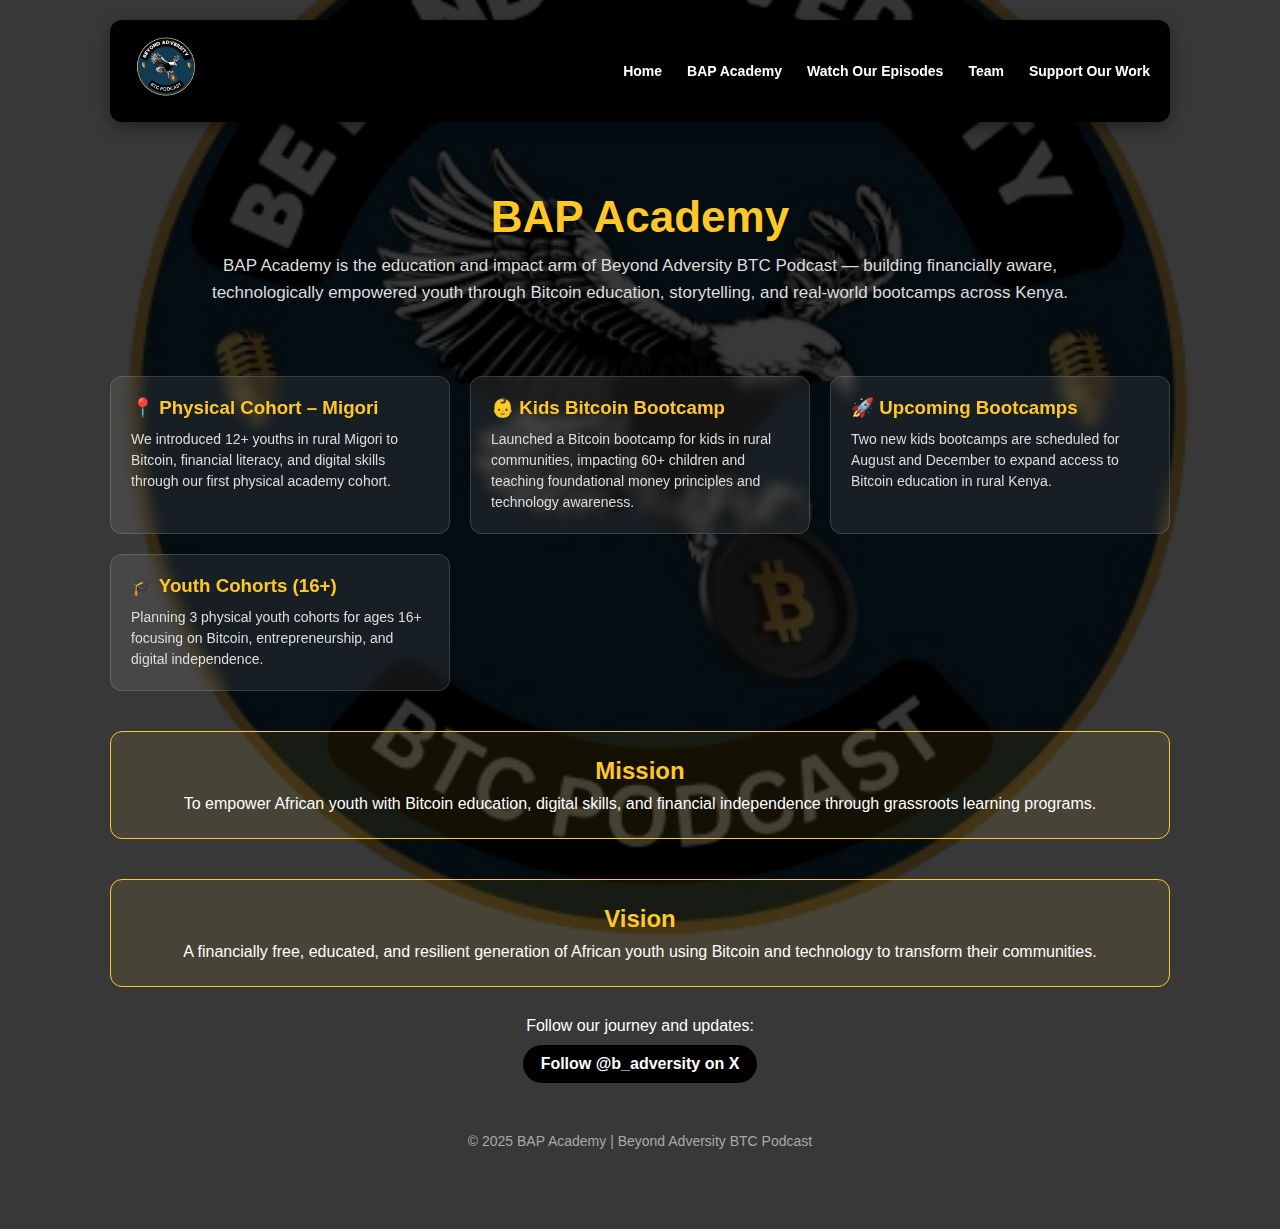
<file: academy.html>
<!DOCTYPE html>
<html lang="en">

<head>
  <meta charset="UTF-8">
  <meta name="viewport" content="width=device-width, initial-scale=1.0">
  <title>BAP Academy | Beyond Adversity BTC Podcast</title>

  <link rel="icon" href="./favicon.svg">

  <style>
    * {
      margin: 0;
      padding: 0;
      box-sizing: border-box;
      font-family: Arial, sans-serif;
    }

    body {
      background: url('./assets/images/logo.png') no-repeat center center fixed;
      background-size: cover;
      color: white;
    }

    .overlay {
      background: rgba(0,0,0,0.78);
      min-height: 100vh;
      padding-bottom: 60px;
    }

    .container {
      max-width: 1100px;
      margin: auto;
      padding: 20px;
    }

    /* NAVBAR IMPROVED */
    header {
      background: #000;
      display: flex;
      justify-content: space-between;
      align-items: center;
      padding: 14px 20px;
      border-radius: 12px;
      position: sticky;
      top: 10px;
      z-index: 1000;
      box-shadow: 0 5px 15px rgba(0,0,0,0.4);
    }

    nav ul {
      list-style: none;
      display: flex;
      gap: 25px;
    }

    nav ul li a {
      text-decoration: none;
      color: white;
      font-weight: bold;
      font-size: 14px;
      transition: 0.3s;
    }

    nav ul li a:hover {
      color: #FFC727;
    }

    .logo img {
      width: 70px;
    }

    /* HERO */
    .hero {
      text-align: center;
      padding: 70px 20px 30px;
    }

    .hero h1 {
      font-size: 44px;
      color: #FFC727;
      margin-bottom: 10px;
    }

    .hero p {
      max-width: 900px;
      margin: auto;
      font-size: 17px;
      color: #ddd;
      line-height: 1.6;
    }

    /* SECTION GRID */
    .grid {
      display: grid;
      grid-template-columns: repeat(auto-fit, minmax(260px, 1fr));
      gap: 20px;
      margin-top: 40px;
    }

    .card {
      background: rgba(255,255,255,0.08);
      border: 1px solid rgba(255,255,255,0.15);
      padding: 20px;
      border-radius: 12px;
      backdrop-filter: blur(6px);
      transition: 0.3s;
    }

    .card:hover {
      transform: translateY(-5px);
      border-color: #FFC727;
    }

    .card h3 {
      color: #FFC727;
      margin-bottom: 10px;
    }

    .card p {
      color: #ddd;
      font-size: 14px;
      line-height: 1.5;
    }

    /* HIGHLIGHT */
    .highlight {
      margin-top: 40px;
      padding: 25px;
      border: 1px solid #FFC727;
      border-radius: 12px;
      background: rgba(255, 199, 39, 0.08);
      text-align: center;
    }

    .highlight h2 {
      color: #FFC727;
      margin-bottom: 10px;
    }

    /* SOCIAL */
    .social {
      margin-top: 30px;
      text-align: center;
    }

    .social a {
      display: inline-block;
      padding: 10px 18px;
      background: #000;
      color: white;
      border-radius: 25px;
      text-decoration: none;
      font-weight: bold;
      margin-top: 10px;
    }

    .social a:hover {
      background: #FFC727;
      color: black;
    }

    footer {
      text-align: center;
      margin-top: 50px;
      color: #aaa;
      font-size: 14px;
    }
  </style>
</head>

<body>

<div class="overlay">

  <div class="container">

    <!-- NAVBAR -->
    <header>
      <a class="logo" href="index.html">
        <img src="./assets/images/logo.png" alt="BAP Logo">
      </a>

      <nav>
        <ul>
          <li><a href="index.html">Home</a></li>
          <li><a href="academy.html">BAP Academy</a></li>
          <li><a href="podcast.html">Watch Our Episodes</a></li>
          <li><a href="contact.html">Team</a></li>
          <li><a href="donate.html">Support Our Work</a></li>
        </ul>
      </nav>
    </header>

    <!-- HERO -->
    <section class="hero">
      <h1>BAP Academy</h1>
      <p>
        BAP Academy is the education and impact arm of Beyond Adversity BTC Podcast — building financially aware, technologically empowered youth through Bitcoin education, storytelling, and real-world bootcamps across Kenya.
      </p>
    </section>

    <!-- IMPACT -->
    <section class="grid">

      <div class="card">
        <h3>📍 Physical Cohort – Migori</h3>
        <p>
          We introduced 12+ youths in rural Migori to Bitcoin, financial literacy, and digital skills through our first physical academy cohort.
        </p>
      </div>

      <div class="card">
        <h3>👶 Kids Bitcoin Bootcamp</h3>
        <p>
          Launched a Bitcoin bootcamp for kids in rural communities, impacting 60+ children and teaching foundational money principles and technology awareness.
        </p>
      </div>

      <div class="card">
        <h3>🚀 Upcoming Bootcamps</h3>
        <p>
          Two new kids bootcamps are scheduled for August and December to expand access to Bitcoin education in rural Kenya.
        </p>
      </div>

      <div class="card">
        <h3>🎓 Youth Cohorts (16+)</h3>
        <p>
          Planning 3 physical youth cohorts for ages 16+ focusing on Bitcoin, entrepreneurship, and digital independence.
        </p>
      </div>

    </section>

    <!-- MISSION / VISION -->
    <div class="highlight">
      <h2>Mission</h2>
      <p>To empower African youth with Bitcoin education, digital skills, and financial independence through grassroots learning programs.</p>
    </div>

    <div class="highlight">
      <h2>Vision</h2>
      <p>A financially free, educated, and resilient generation of African youth using Bitcoin and technology to transform their communities.</p>
    </div>

    <!-- SOCIAL -->
    <div class="social">
      <p>Follow our journey and updates:</p>
      <a href="https://x.com/b_adversity" target="_blank">Follow @b_adversity on X</a>
    </div>

    <!-- FOOTER -->
    <footer>
      <p>&copy; 2025 BAP Academy | Beyond Adversity BTC Podcast</p>
    </footer>

  </div>

</div>

</body>
</html>
</file>
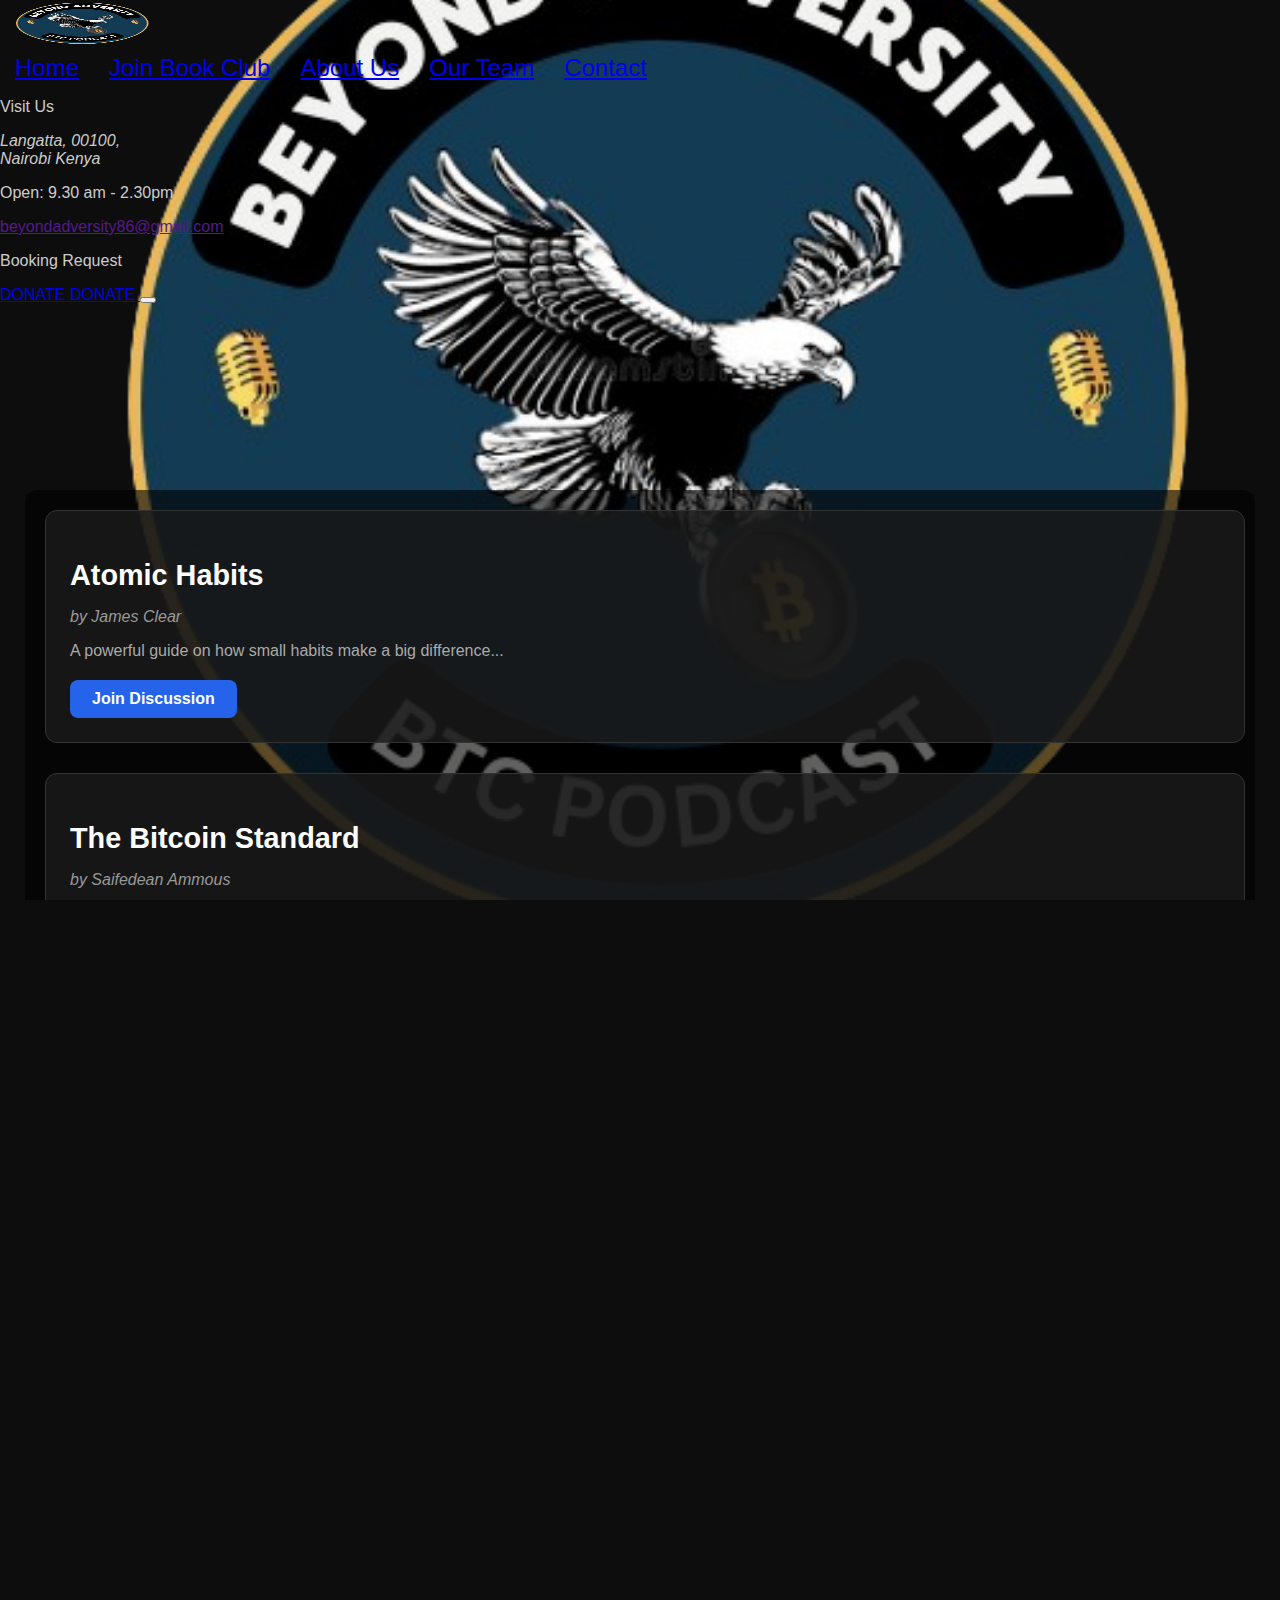
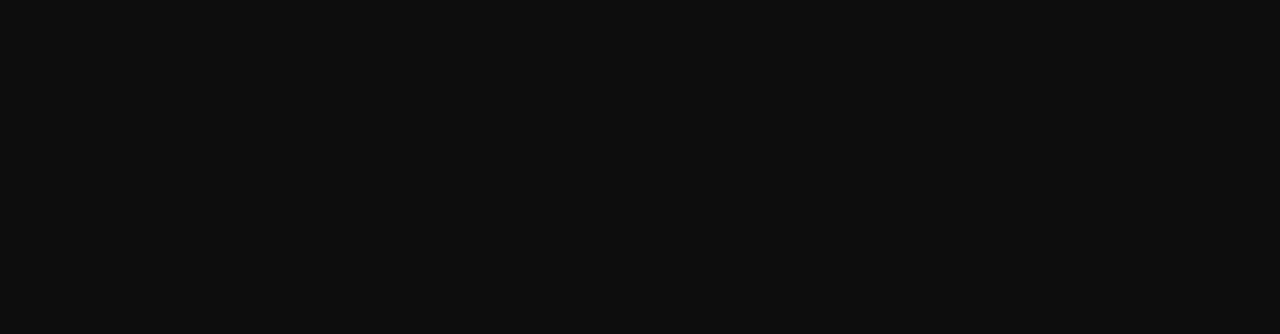
<file: club.html>
<!DOCTYPE html>
<html lang="en">

<head>
  <meta charset="UTF-8">
  <meta http-equiv="X-UA-Compatible" content="IE=edge">
  <meta name="viewport" content="width=device-width, initial-scale=1.0">
  <title>Beyond Adversity Btc Podcast</title>
  <meta name="title" content="BAP Podcast amazing talks">
  <meta name="description" content="This is a podcast channel template">
   <link rel="icon" href="/favicon.svg" type="image/svg+xml">
<link rel="alternate icon" href="/favicon.ico" type="image/x-icon">

  <style>
    body {
      margin: 0;
      font-family: 'Arial', sans-serif;
      background: url('./assets/images/logo.png') no-repeat center center fixed;
      background-size: cover;
      background-color: #0d0d0d;
      color: #ccc;
      overscroll-behavior: contain;
    }

    .sec {
      margin-top: 0;
      padding: 60px 20px;
      min-height: 100vh;
      display: flex;
      flex-direction: column;
      gap: 40px;
      justify-content: center;
      align-items: center;
    }

    .header {
      text-align: center;
      margin-top: -5%;
      background-color: rgba(0, 0, 0, 0.7);
    }

    header h1 {
      font-size: 2.5rem;
      color: #ffffff;
      margin-bottom: 10px;
    }

    header p {
      font-size: 1.2rem;
      color: #bbb;
    }

    .container {
      max-width: 1200px;
      width: 100%;
      background-color: rgba(0, 0, 0, 0.6);
      border-radius: 12px;
      padding: 20px;
    }

    .book-card {
      background: rgba(26, 26, 26, 0.8);
      border: 1px solid #333;
      border-radius: 12px;
      padding: 24px;
      margin-bottom: 30px;
      transition: transform 0.3s ease, box-shadow 0.3s ease;
    }

    .book-card:hover {
      transform: translateY(-5px);
      box-shadow: 0 8px 20px rgba(0, 0, 0, 0.6);
    }

    .book-title {
      color: #fff;
      font-size: 1.8rem;
      margin-bottom: 10px;
    }

    .book-author {
      color: #999;
      font-style: italic;
      margin-bottom: 12px;
    }

    .book-description {
      color: #aaa;
      font-size: 1rem;
      margin-bottom: 20px;
    }

    .join-button {
      display: inline-block;
      background: #2563eb;
      color: #fff;
      padding: 10px 22px;
      border-radius: 8px;
      text-decoration: none;
      font-weight: bold;
      transition: background 0.3s ease;
    }

    .join-button:hover {
      background: #1d4ed8;
    }

    #join {
      background: rgba(17, 17, 17, 0.85);
      border-radius: 12px;
      padding: 40px 20px;
      margin-top: 40px;
      text-align: center;
    }

    #join h2 {
      color: #fff;
      font-size: 2rem;
      margin-bottom: 20px;
    }

    #join p {
      color: #bbb;
      margin-bottom: 30px;
    }

    form input,
    form textarea {
      width: 100%;
      padding: 14px;
      margin-bottom: 14px;
      border-radius: 8px;
      border: 1px solid #333;
      background: #222;
      color: #eee;
    }

    form button {
      background: #2563eb;
      color: #fff;
      padding: 14px 30px;
      border: none;
      border-radius: 8px;
      font-weight: bold;
      cursor: pointer;
      transition: background 0.3s ease;
    }

    form button:hover {
      background: #1d4ed8;
    }

    footer {
      background: rgba(0, 0, 0, 0.7);
      color: #777;
      text-align: center;
      padding: 30px 20px;
      margin-top: 60px;
      font-size: 0.9rem;
    }

    nav {
      display: flex;
      align-items: center;
    }

    nav img {
      width: 100px;
      height: auto;
      margin-right: 50px;
    }

    ul {
      list-style: none;
      display: flex;
      margin: 0;
      padding: 0;
    }

    ul li {
      margin: 0 15px;
      cursor: pointer;
      font-size: 24px;
    }
    html, body {
  height: 100%;
  margin: 0;
  overflow: auto;  /* ✅ Allows scrolling */
}


  </style>
</head>

<body id="top">
 <a href="#" class="logo">
          <img src="./assets/images/logo.png" width="160" height="50" alt="Grilli - Home">
        </a>

        <ul class="navbar-list">
          <li class="navbar-item">
            <a href="index.html" class="navbar-link hover-underline active">
              <div class="separator"></div>
              <span class="span">Home</span>
            </a>
          </li>
          <li class="navbar-item">
            <a href="club.html" class="navbar-link hover-underline">
              <div class="separator"></div>
              <span class="span">Join Book Club</span>
            </a>
          </li>
          <li class="navbar-item">
            <a href="aboutus.html" class="navbar-link hover-underline">
              <div class="separator"></div>
              <span class="span">About Us</span>
            </a>
          </li>
          <li class="navbar-item">
            <a href="team.html" class="navbar-link hover-underline">
              <div class="separator"></div>
              <span class="span">Our Team</span>
            </a>
          </li>
          <li class="navbar-item">
            <a href="contact.html" class="navbar-link hover-underline">
              <div class="separator"></div>
              <span class="span">Contact</span>
            </a>
          </li>
        </ul>

        <div class="text-center">
          <p class="headline-1 navbar-title">Visit Us</p>
          <address class="body-4">
            Langatta, 00100,<br>Nairobi Kenya
          </address>
          <p class="body-4 navbar-text">Open: 9.30 am - 2.30pm</p>
          <a href="" class="body-4 sidebar-link">beyondadversity86@gmail.com</a>
          <div class="separator"></div>
          <p class="contact-label">Booking Request</p>
          <a href="" class="body-1 contact-number hover-underline">
            
          </a>
        </div>
      </nav>

      <a href="donate.html" class="btn btn-secondary">
        <span class="text text-1">DONATE</span>
        <span class="text text-2" aria-hidden="true">DONATE</span>
      </a>

      <button class="nav-open-btn" aria-label="open menu" data-nav-toggler>
        <span class="line line-1"></span>
        <span class="line line-2"></span>
        <span class="line line-3"></span>
      </button>

      <div class="overlay" data-nav-toggler data-overlay></div>
    </div>
  </header><br><br>

  <br><br><br><br><br><section class="sec" style="border-color: gold;">
    <div class="container" style="max-height: 150%; overflow-y: auto; padding-right: 10px;">
      <div class="book-card">
        <h2 class="book-title">Atomic Habits</h2>
        <p class="book-author">by James Clear</p>
        <p class="book-description">A powerful guide on how small habits make a big difference...</p>
        <a href="#join" class="join-button">Join Discussion</a>
      </div>
  
      <div class="book-card">
        <h2 class="book-title">The Bitcoin Standard</h2>
        <p class="book-author">by Saifedean Ammous</p>
        <p class="book-description">Explore the history of money, why Bitcoin matters...</p>
        <a href="#join" class="join-button">Join Discussion</a>
      </div>
  
      <div class="book-card">
        <h2 class="book-title">Man’s Search for Meaning</h2>
        <p class="book-author">by Viktor E. Frankl</p>
        <p class="book-description">A profound reflection on finding meaning...</p>
        <a href="#join" class="join-button">Join Discussion</a>
      </div>
    </div>
  
    <section id="join" class="container" style="margin-top: 20px;">
      <h2>Ready to Read & Grow with Us?</h2>
      <p>Submit your interest below and be part of our next book conversation!</p>
      <form>
        <input type="text" placeholder="Your Name" required>
        <input type="email" placeholder="Your Email" required>
        <textarea placeholder="Why you want to join?" rows="5" required></textarea>
        <button type="submit">Join the Club</button>
      </form>
    </section>
  </section>
  
    <!-- <section id="join" class="container" style="margin-top: 40px;">
      <h2>Ready to Read & Grow with Us?</h2>
      <p>Submit your interest below and be part of our next book conversation!</p>
      <form>
        <input type="text" placeholder="Your Name" required>
        <input type="email" placeholder="Your Email" required>
        <textarea placeholder="Why you want to join?" rows="5" required></textarea>
        <button type="submit">Join the Club</button>
      </form>
    </section> -->
  </section>
  
  </section>

</body>
</html>
</file>
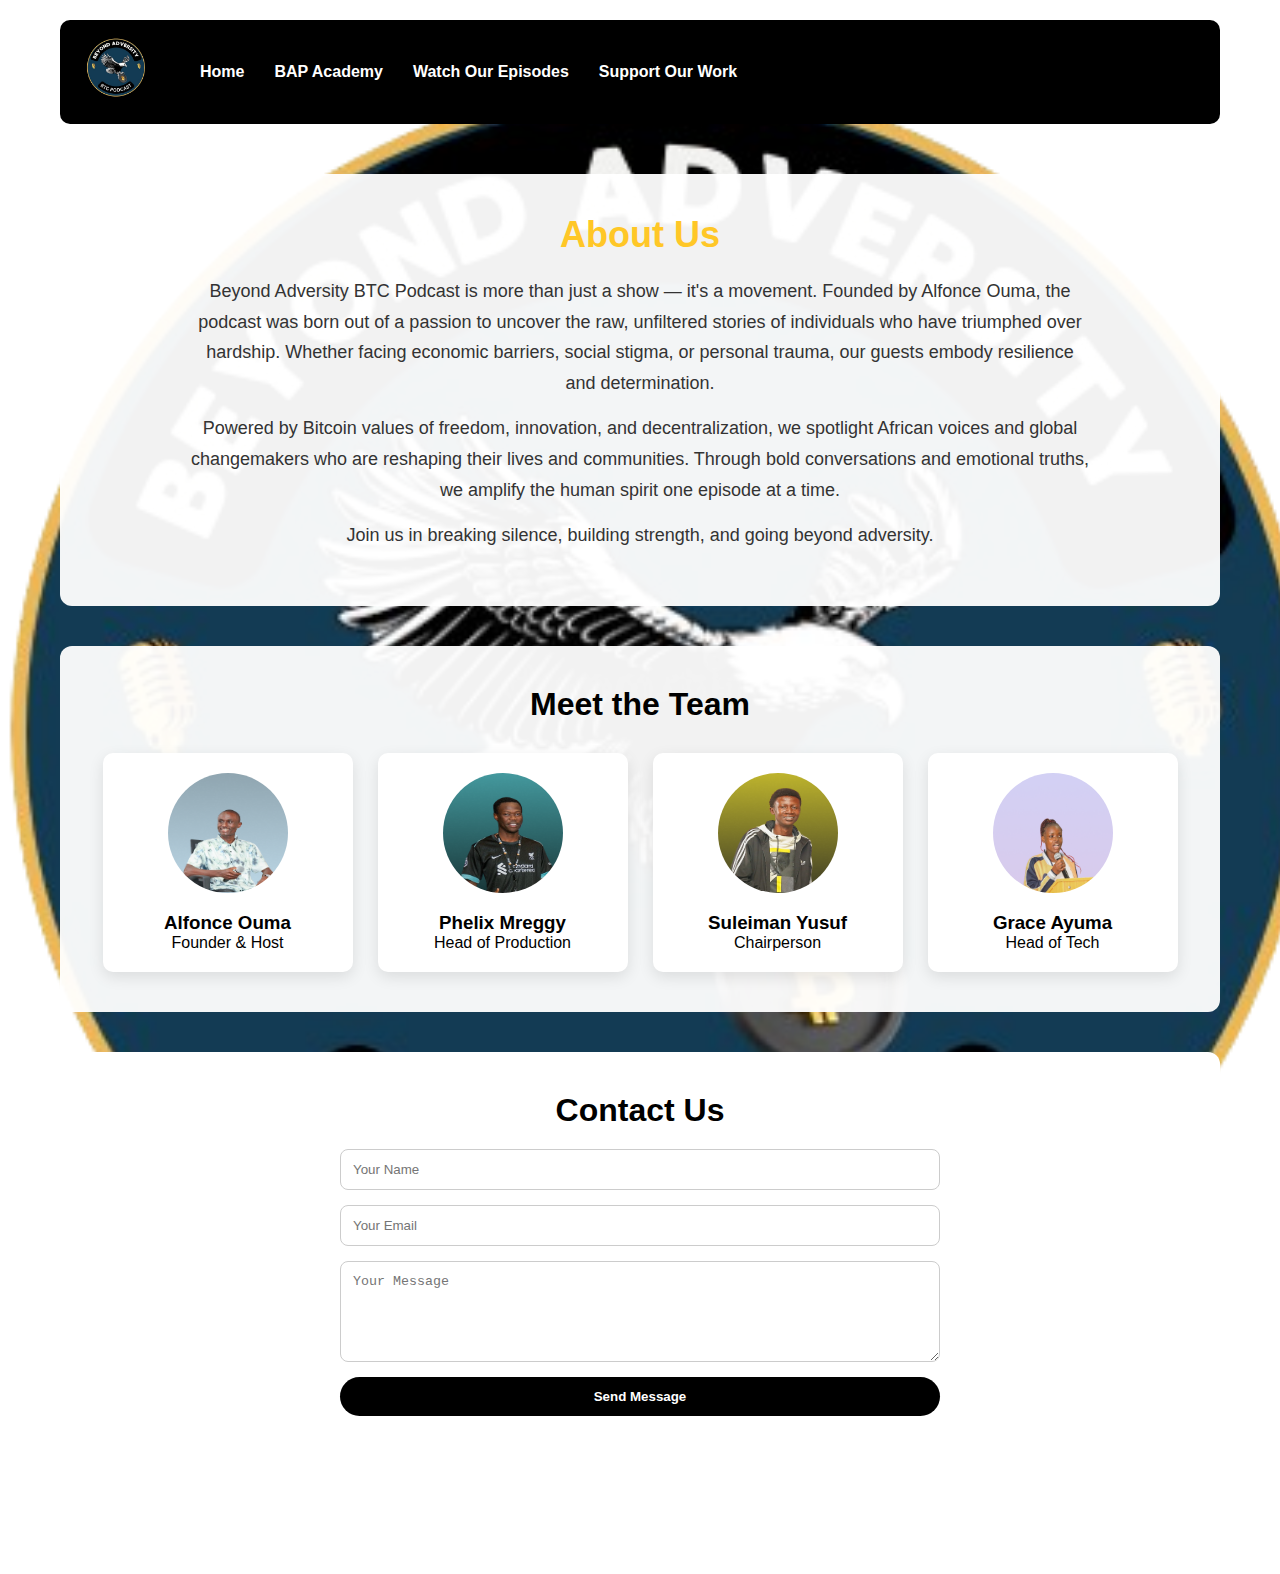
<file: contact.html>
<!DOCTYPE html>
<html lang="en">
<head>
  <meta charset="UTF-8">
  <title>About Us | Beyond Adversity BTC Podcast</title>

  <link rel="icon" href="/favicon.svg" type="image/svg+xml">

  <style>
    * {
      margin: 0;
      padding: 0;
      box-sizing: border-box;
    }

    body {
      font-family: Arial, sans-serif;
      background-image: url('./assets/images/logo.png');
      background-position: center;
      background-repeat: no-repeat;
      background-size: cover;
      min-height: 100vh;
    }

    .container {
      max-width: 1200px;
      margin: 0 auto;
      padding: 20px;
    }

    /* NAVBAR */
    header {
      background: black;
      display: flex;
      justify-content: space-between;
      align-items: center;
      padding: 15px 20px;
      border-radius: 10px;
    }

    nav {
      display: flex;
      align-items: center;
      gap: 50px;
    }

    nav img {
      width: 70px;
    }

    nav ul {
      list-style: none;
      display: flex;
      gap: 30px;
    }

    nav ul li a {
      text-decoration: none;
      color: white;
      font-weight: bold;
      transition: 0.3s;
    }

    nav ul li a:hover {
      color: #FFC727;
    }

    /* ABOUT SECTION */
    .about-section {
      margin-top: 50px;
      background: rgba(255,255,255,0.95);
      padding: 40px;
      border-radius: 12px;
      text-align: center;
    }

    .about-section h1 {
      font-size: 36px;
      color: #FFC727;
      margin-bottom: 20px;
    }

    .about-section p {
      font-size: 18px;
      line-height: 1.7;
      color: #333;
      max-width: 900px;
      margin: 0 auto 15px auto;
    }

    /* TEAM SECTION */
    .team-section {
      margin-top: 40px;
      background: rgba(255,255,255,0.95);
      padding: 40px;
      border-radius: 12px;
      text-align: center;
    }

    .team-section h2 {
      font-size: 32px;
      margin-bottom: 30px;
    }

    .team-members {
      display: flex;
      flex-wrap: wrap;
      justify-content: center;
      gap: 25px;
    }

    .team-member {
      background: white;
      padding: 20px;
      border-radius: 10px;
      width: 250px;
      box-shadow: 0 5px 15px rgba(0,0,0,0.1);
    }

    .team-member img {
      width: 120px;
      height: 120px;
      border-radius: 50%;
      margin-bottom: 15px;
    }

    /* CONTACT */
    .contact-section {
      margin-top: 40px;
      background: white;
      padding: 40px;
      border-radius: 12px;
      text-align: center;
    }

    .contact-section h2 {
      font-size: 32px;
      margin-bottom: 20px;
    }

    form {
      display: flex;
      flex-direction: column;
      gap: 15px;
      max-width: 600px;
      margin: auto;
    }

    input, textarea {
      padding: 12px;
      border: 1px solid #ccc;
      border-radius: 8px;
    }

    button {
      background: black;
      color: white;
      padding: 12px;
      border: none;
      border-radius: 50px;
      cursor: pointer;
      font-weight: bold;
    }

    button:hover {
      background: #FFC727;
      color: black;
    }

    footer {
      text-align: center;
      margin-top: 40px;
      color: white;
      padding: 20px;
    }
  </style>
</head>

<body>

<div class="container">

  <!-- NAVBAR -->
  <header>
    <nav>
      <a href="index.html">
        <img src="./assets/images/logo.png" alt="Logo">
      </a>

      <ul>
        <li><a href="index.html">Home</a></li>
        <li><a href="academy.html">BAP Academy</a></li>
        <li><a href="podcast.html">Watch Our Episodes</a></li>
        <li><a href="donate.html">Support Our Work</a></li>
      </ul>
    </nav>
  </header>

  <!-- ABOUT -->
  <section class="about-section">
    <h1>About Us</h1>

    <p>
      Beyond Adversity BTC Podcast is more than just a show — it's a movement. Founded by Alfonce Ouma, the podcast was born out of a passion to uncover the raw, unfiltered stories of individuals who have triumphed over hardship. Whether facing economic barriers, social stigma, or personal trauma, our guests embody resilience and determination.
    </p>

    <p>
      Powered by Bitcoin values of freedom, innovation, and decentralization, we spotlight African voices and global changemakers who are reshaping their lives and communities. Through bold conversations and emotional truths, we amplify the human spirit one episode at a time.
    </p>

    <p>
      Join us in breaking silence, building strength, and going beyond adversity.
    </p>
  </section>

  <!-- TEAM -->
  <section class="team-section">
    <h2>Meet the Team</h2>

    <div class="team-members">

      <div class="team-member">
        <img src="./assets/images/service-2.png">
        <h3>Alfonce Ouma</h3>
        <p>Founder & Host</p>
      </div>

      <div class="team-member">
        <img src="./assets/images/service-3.png">
        <h3>Phelix Mreggy</h3>
        <p>Head of Production</p>
      </div>

      <div class="team-member">
        <img src="./assets/images/service-1.png">
        <h3>Suleiman Yusuf</h3>
        <p>Chairperson</p>
      </div>

      <div class="team-member">
        <img src="./assets/images/testi-avatar.png">
        <h3>Grace Ayuma</h3>
        <p>Head of Tech</p>
      </div>

    </div>
  </section>

  <!-- CONTACT -->
  <section class="contact-section">
    <h2>Contact Us</h2>

    <form action="https://formspree.io/f/mjgjgeqd" method="POST">

      <input type="text" name="name" placeholder="Your Name" required>
      <input type="email" name="email" placeholder="Your Email" required>
      <textarea name="message" rows="5" placeholder="Your Message" required></textarea>

      <button type="submit">Send Message</button>

    </form>
  </section>

  <!-- FOOTER -->
  <footer>
    <p>&copy; 2025 Beyond Adversity BTC Podcast</p>
  </footer>

</div>

</body>
</html>
</file>
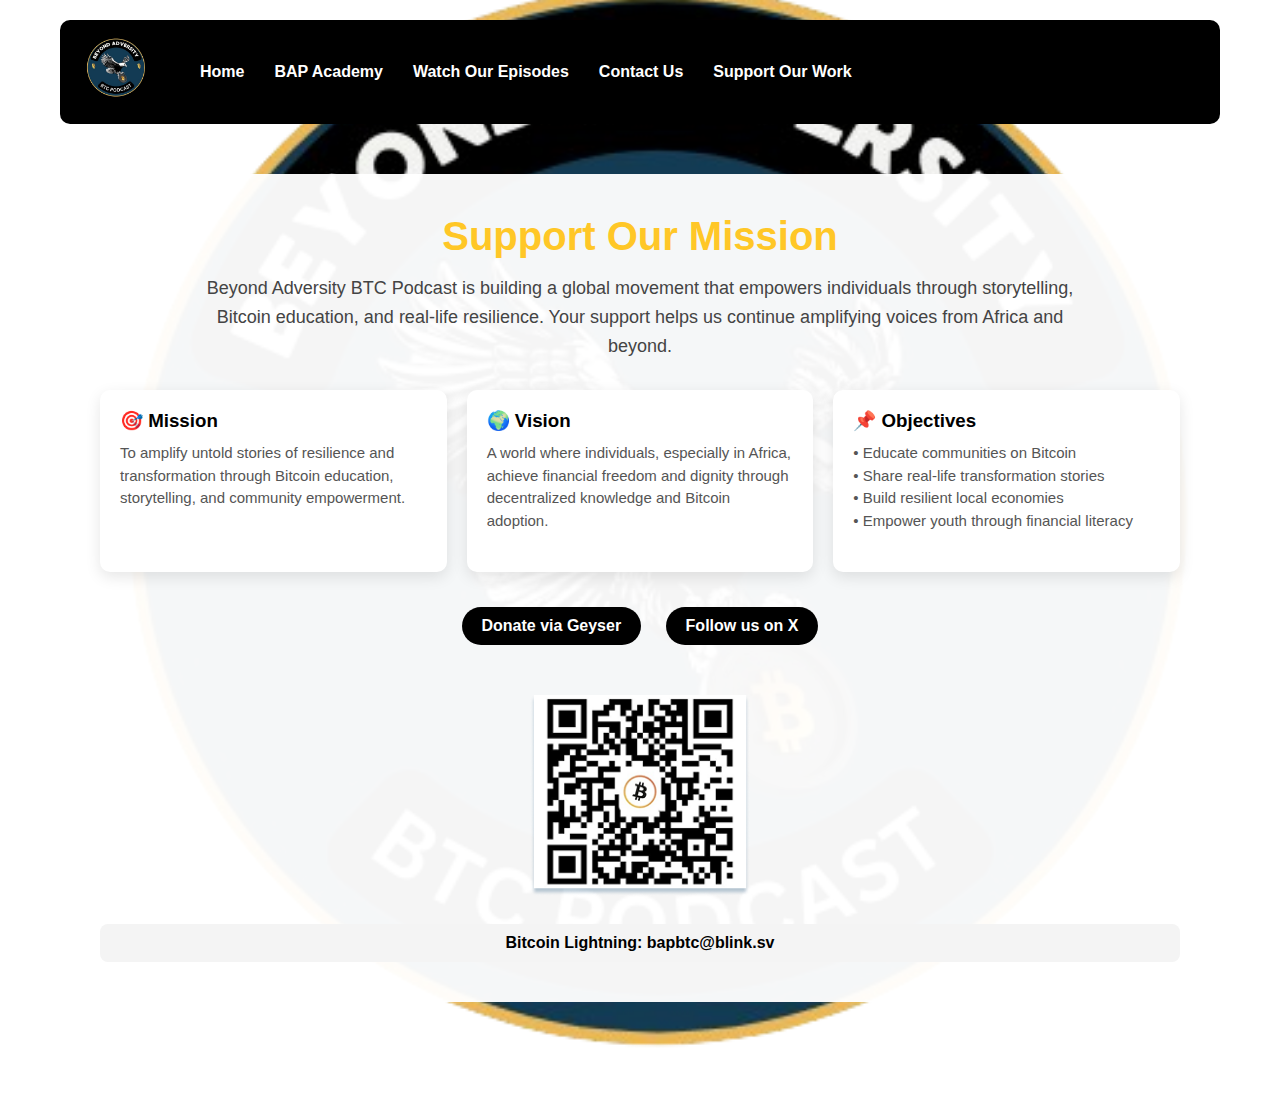
<file: donate.html>
<!DOCTYPE html>
<html lang="en">
<head>
  <meta charset="UTF-8">
  <title>Donate | Beyond Adversity BTC Podcast</title>

  <link rel="icon" href="/favicon.svg" type="image/svg+xml">

  <style>
    * {
      margin: 0;
      padding: 0;
      box-sizing: border-box;
    }

    body {
      font-family: Arial, sans-serif;
      background-image: url('./assets/images/logo.png');
      background-position: center;
      background-repeat: no-repeat;
      background-size: cover;
      min-height: 100vh;
    }

    .container {
      max-width: 1200px;
      margin: 0 auto;
      padding: 20px;
    }

    /* NAVBAR */
    header {
      background: black;
      display: flex;
      justify-content: space-between;
      align-items: center;
      padding: 15px 20px;
      border-radius: 10px;
    }

    nav {
      display: flex;
      align-items: center;
      gap: 50px;
    }

    nav img {
      width: 70px;
    }

    nav ul {
      list-style: none;
      display: flex;
      gap: 30px;
    }

    nav ul li a {
      text-decoration: none;
      color: white;
      font-weight: bold;
      transition: 0.3s;
    }

    nav ul li a:hover {
      color: #FFC727;
    }

    /* DONATE SECTION */
    .donate-section {
      margin-top: 50px;
      background: rgba(255,255,255,0.96);
      padding: 40px;
      border-radius: 12px;
      text-align: center;
    }

    .donate-section h1 {
      font-size: 40px;
      color: #FFC727;
      margin-bottom: 15px;
    }

    .donate-section p {
      font-size: 18px;
      line-height: 1.6;
      color: #444;
      margin-bottom: 20px;
      max-width: 900px;
      margin-left: auto;
      margin-right: auto;
    }

    /* SECTIONS */
    .grid {
      display: grid;
      grid-template-columns: repeat(auto-fit, minmax(280px, 1fr));
      gap: 20px;
      margin-top: 30px;
    }

    .card {
      background: white;
      padding: 20px;
      border-radius: 10px;
      box-shadow: 0 5px 15px rgba(0,0,0,0.1);
      text-align: left;
    }

    .card h3 {
      margin-bottom: 10px;
      color: black;
    }

    .card p {
      font-size: 15px;
      color: #555;
      line-height: 1.5;
    }

    /* LINKS */
    .links {
      margin-top: 25px;
    }

    .links a {
      display: inline-block;
      margin: 10px;
      padding: 10px 20px;
      border-radius: 50px;
      background: black;
      color: white;
      text-decoration: none;
      font-weight: bold;
      transition: 0.3s;
    }

    .links a:hover {
      background: #FFC727;
      color: black;
    }

    /* QR */
    .qr-code {
      margin-top: 30px;
    }

    .qr-code img {
      width: 220px;
      height: 220px;
      object-fit: contain;
    }

    .btc-address {
      margin-top: 15px;
      background: #f4f4f4;
      padding: 10px;
      border-radius: 8px;
      word-break: break-all;
      font-weight: bold;
    }

    /* FOOTER */
    footer {
      text-align: center;
      margin-top: 40px;
      color: white;
      padding: 20px;
    }
  </style>
</head>

<body>

<div class="container">

  <!-- NAVBAR -->
  <header>
    <nav>
      <a href="index.html">
        <img src="./assets/images/logo.png" alt="Logo">
      </a>

      <ul>
        <li><a href="index.html">Home</a></li>
        <li><a href="academy.html">BAP Academy</a></li>
        <li><a href="podcast.html">Watch Our Episodes</a></li>
        <li><a href="contact.html">Contact Us</a></li>
        <li><a href="donate.html">Support Our Work</a></li>
      </ul>
    </nav>
  </header>

  <!-- DONATION CONTENT -->
  <section class="donate-section">

    <h1>Support Our Mission</h1>

    <p>
      Beyond Adversity BTC Podcast is building a global movement that empowers individuals through storytelling, Bitcoin education, and real-life resilience.
      Your support helps us continue amplifying voices from Africa and beyond.
    </p>

    <!-- MISSION / VISION / OBJECTIVES -->
    <div class="grid">

      <div class="card">
        <h3>🎯 Mission</h3>
        <p>
          To amplify untold stories of resilience and transformation through Bitcoin education, storytelling, and community empowerment.
        </p>
      </div>

      <div class="card">
        <h3>🌍 Vision</h3>
        <p>
          A world where individuals, especially in Africa, achieve financial freedom and dignity through decentralized knowledge and Bitcoin adoption.
        </p>
      </div>

      <div class="card">
        <h3>📌 Objectives</h3>
        <p>
          • Educate communities on Bitcoin<br>
          • Share real-life transformation stories<br>
          • Build resilient local economies<br>
          • Empower youth through financial literacy
        </p>
      </div>

    </div>

    <!-- LINKS -->
    <div class="links">
      <a href="https://geyser.fund/project/beyondadversitybtcpodcastbuildingresilientcommunity?hero=alfonceouma" target="_blank">
        Donate via Geyser
      </a>

      <a href="https://x.com/b_adversity" target="_blank">
        Follow us on X
      </a>
    </div>

    <!-- QR CODE -->
    <div class="qr-code">
      <img src="./assets/images/hero-icon.png" alt="Bitcoin QR Code">
    </div>

    <div class="btc-address">
      <strong>Bitcoin Lightning:</strong> bapbtc@blink.sv
    </div>

  </section>

  <!-- FOOTER -->
  <footer>
    <p>&copy; 2025 Beyond Adversity BTC Podcast</p>
  </footer>

</div>

</body>
</html>
</file>
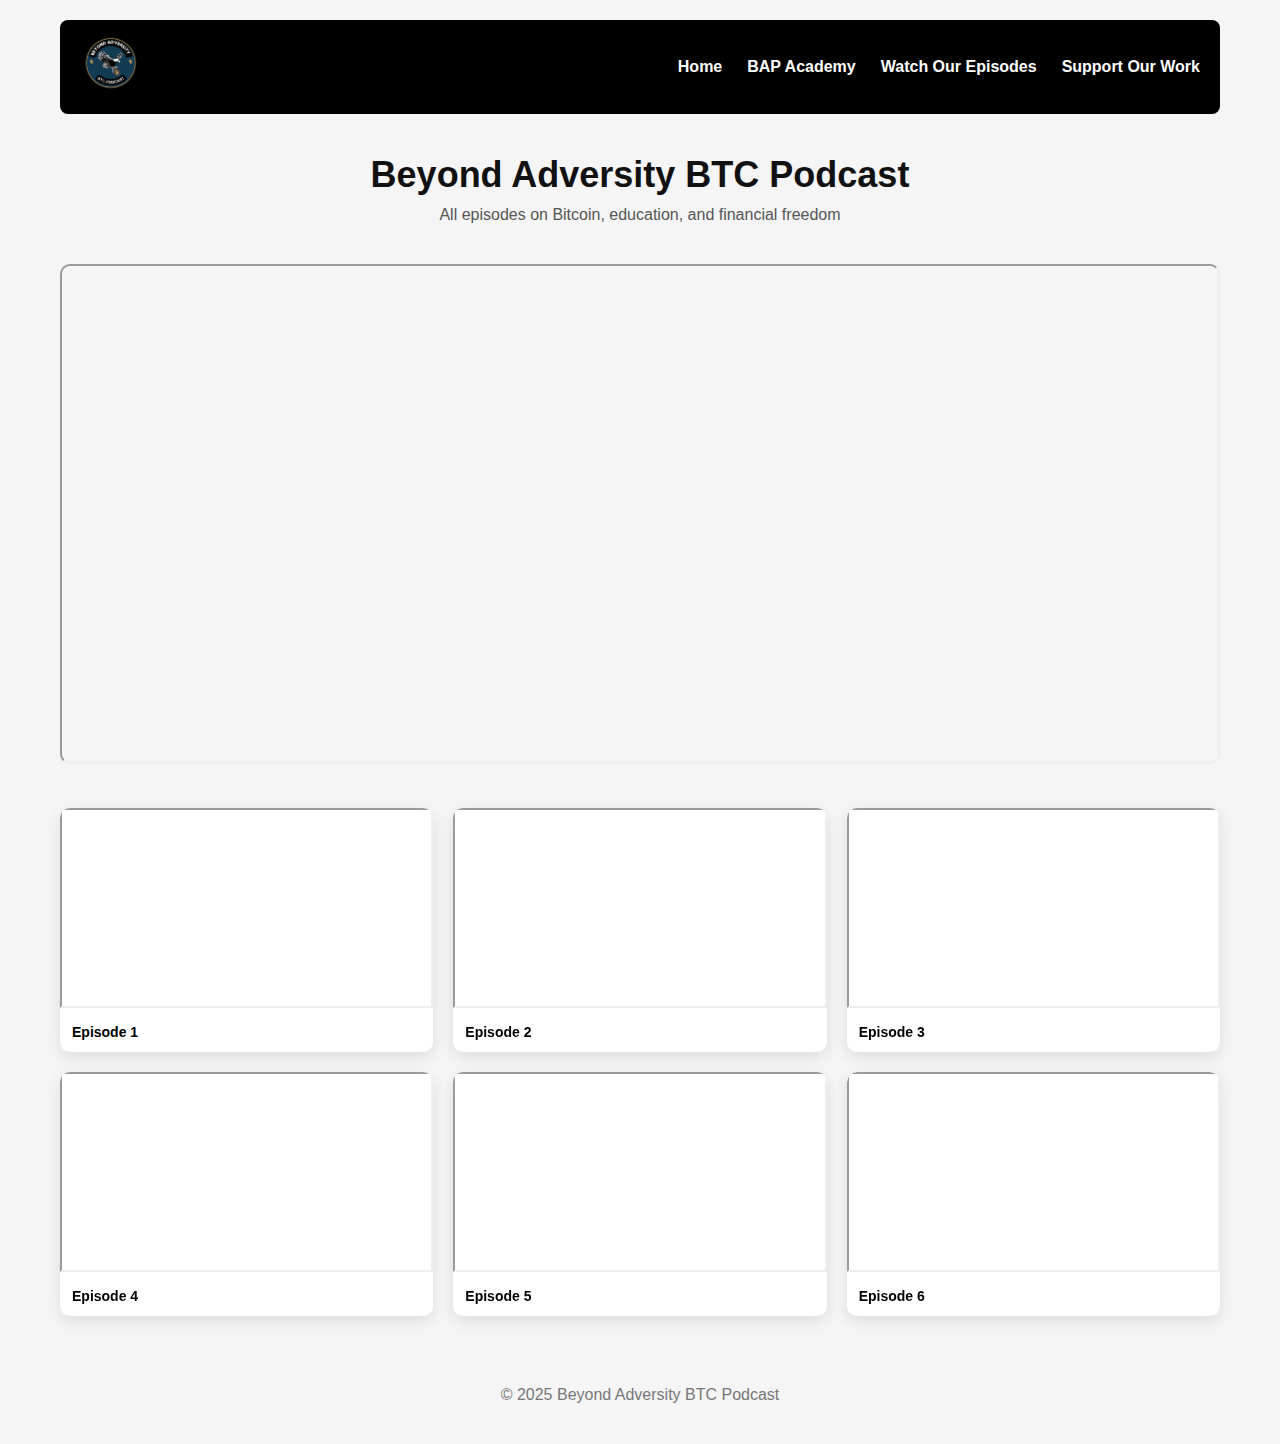
<file: podcast.html>
<!DOCTYPE html>
<html lang="en">
<head>
  <meta charset="UTF-8">
  <title>Podcast | Beyond Adversity BTC</title>

  <link rel="icon" href="/favicon.svg" type="image/svg+xml">

  <style>
    * {
      margin: 0;
      padding: 0;
      box-sizing: border-box;
    }

    body {
      font-family: Arial, sans-serif;
      background: #f5f5f5;
      min-height: 100vh;
    }

    .container {
      max-width: 1200px;
      margin: 0 auto;
      padding: 20px;
    }

    /* NAVBAR */
    header {
      background: black;
      padding: 15px 20px;
      border-radius: 8px;
    }

    nav {
      display: flex;
      justify-content: space-between;
      align-items: center;
    }

    nav img {
      width: 60px;
    }

    nav ul {
      list-style: none;
      display: flex;
      gap: 25px;
    }

    nav ul li a {
      color: white;
      text-decoration: none;
      font-weight: bold;
      transition: 0.3s;
    }

    nav ul li a:hover {
      color: #FFC727;
    }

    /* PAGE TITLE */
    .title {
      text-align: center;
      margin: 40px 0 10px;
      font-size: 36px;
      color: #111;
    }

    .subtitle {
      text-align: center;
      margin-bottom: 40px;
      color: #555;
    }

    /* FEATURED VIDEO */
    .featured {
      margin-bottom: 40px;
    }

    .featured iframe {
      width: 100%;
      height: 500px;
      border-radius: 10px;
    }

    /* GRID */
    .grid {
      display: grid;
      grid-template-columns: repeat(auto-fit, minmax(300px, 1fr));
      gap: 20px;
    }

    .card {
      background: white;
      border-radius: 10px;
      overflow: hidden;
      box-shadow: 0 5px 15px rgba(0,0,0,0.1);
      transition: transform 0.3s;
    }

    .card:hover {
      transform: translateY(-5px);
    }

    .card iframe {
      width: 100%;
      height: 200px;
    }

    .card h3 {
      padding: 12px;
      font-size: 14px;
    }

    /* FOOTER */
    footer {
      text-align: center;
      margin-top: 50px;
      padding: 20px;
      color: #777;
    }

    /* MOBILE */
    @media (max-width: 768px) {
      .featured iframe {
        height: 250px;
      }

      nav ul {
        flex-direction: column;
        gap: 10px;
      }
    }
  </style>
</head>

<body>

<div class="container">

  <!-- NAVBAR -->
  <header>
    <nav>
      <a href="index.html">
        <img src="./assets/images/logo.png" alt="logo">
      </a>

      <ul>
        <li><a href="index.html">Home</a></li>
        <li><a href="academy.html">BAP Academy</a></li>
        <li><a href="podcast.html">Watch Our Episodes</a></li>
        <li><a href="donate.html">Support Our Work</a></li>
      </ul>
    </nav>
  </header>

  <!-- TITLE -->
  <h1 class="title">Beyond Adversity BTC Podcast</h1>
  <p class="subtitle">All episodes on Bitcoin, education, and financial freedom</p>

  <!-- FEATURED -->
  <div class="featured">
    <iframe src="https://www.youtube.com/embed/kPwI7GJl2jA" allowfullscreen></iframe>
  </div>

  <!-- EPISODES GRID -->
  <div class="grid">

    <div class="card">
      <iframe src="https://www.youtube.com/embed/kPwI7GJl2jA" allowfullscreen></iframe>
      <h3>Episode 1</h3>
    </div>

    <div class="card">
      <iframe src="https://www.youtube.com/embed/0nO7gZnmBY0" allowfullscreen></iframe>
      <h3>Episode 2</h3>
    </div>

    <div class="card">
      <iframe src="https://www.youtube.com/embed/YoMG9y5pcZs" allowfullscreen></iframe>
      <h3>Episode 3</h3>
    </div>

    <div class="card">
      <iframe src="https://www.youtube.com/embed/UW-mcTj8TeQ" allowfullscreen></iframe>
      <h3>Episode 4</h3>
    </div>

    <div class="card">
      <iframe src="https://www.youtube.com/embed/8_8ZZSZzpuk" allowfullscreen></iframe>
      <h3>Episode 5</h3>
    </div>

    <div class="card">
      <div class="card">
  <iframe 
    src="https://www.youtube.com/embed/8hl8v_wRkgo" 
    allowfullscreen>
  </iframe>
  <h3>Episode 6</h3>
</div>
    </div>

  </div>

  <!-- FOOTER -->
  <footer>
    <p>&copy; 2025 Beyond Adversity BTC Podcast</p>
  </footer>

</div>

</body>
</html>
</file>
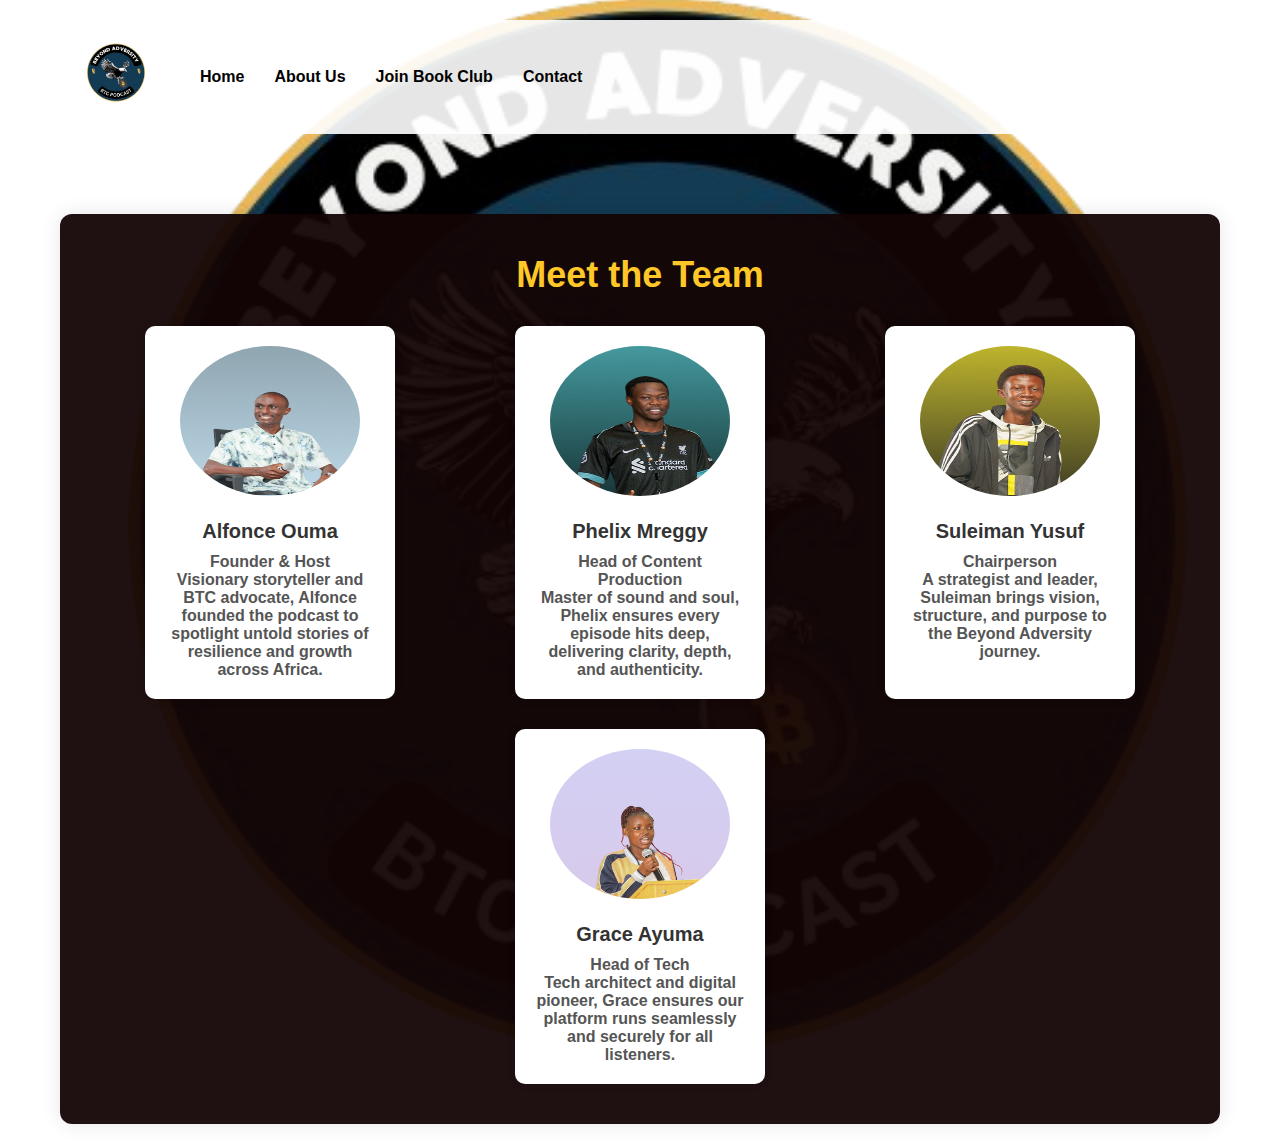
<file: team.html>
<!DOCTYPE html>
<html lang="en">
<head>
  <meta charset="UTF-8">
  <title>Meet the Team | Beyond Adversity BTC Podcast</title>
  <style>
    /* GENERAL RESET */
    * {
      margin: 0;
      padding: 0;
      box-sizing: border-box;
    }

    body {
      font-family: Arial, sans-serif;
      background-image: url('./assets/images/logo.png');
      background-position: center;
      background-repeat: no-repeat;
      background-size: cover;
      min-height: 100vh;
      color: #333;
    }

    .container {
      max-width: 1200px;
      margin: 0 auto;
      padding: 20px;
    }

    /* HEADER */
    header {
      display: flex;
      justify-content: space-between;
      align-items: center;
      background: rgba(255, 255, 255, 0.9);
      padding: 20px;
      border-radius: 10px;
    }

    nav {
      display: flex;
      align-items: center;
      gap: 50px;
    }

    nav img {
      width: 70px;
    }

    nav ul {
      list-style: none;
      display: flex;
      gap: 30px;
    }

    nav ul li {
      cursor: pointer;
      font-weight: bold;
      font-size: 16px;
    }

    nav ul li a {
      text-decoration: none;
      color: black;
      font-weight: bold;
    }

    /* TEAM SECTION */
    .team-section {
      margin-top: 80px;
      background: rgba(19, 4, 4, 0.95);
      padding: 40px;
      border-radius: 12px;
      box-shadow: 0 0 20px rgba(0, 0, 0, 0.1);
      max-width: 1200px;
      margin-left: auto;
      margin-right: auto;
      text-align: center;
    }

    .team-section h1 {
      margin-bottom: 30px;
      font-size: 36px;
      color: #FFC727;
    }

    .team-members {
      display: flex;
      justify-content: space-around;
      flex-wrap: wrap;
      gap: 30px;
    }

    .team-member {
      background: white;
      padding: 20px;
      border-radius: 10px;
      box-shadow: 0 0 10px rgba(0, 0, 0, 0.1);
      text-align: center;
      width: 250px;
      max-width: 300px;
    }

    .team-member img {
      border-radius: 50%;
      width: 180px;
      height: 150px;
      margin-bottom: 20px;
    }

    .team-member h3 {
      font-size: 20px;
      margin-bottom: 10px;
    }

    .team-member p {
      font-size: 16px;
      color: #555;
    }

    /* FOOTER */
    footer {
      text-align: center;
      margin-top: 50px;
      font-size: 14px;
      color: white;
    }

    /* RESPONSIVE */
    @media (max-width: 768px) {
      header {
        flex-direction: column;
        gap: 20px;
        text-align: center;
      }

      nav ul {
        flex-direction: column;
        gap: 15px;
      }

      .team-members {
        justify-content: center;
      }
    }
    p{
      font-style: larger;
      font-size: large;
      text-size-adjust: 25px;

    }
  </style>
</head>
<body>

<div class="container">

  <!-- Header -->
  <header>
    <nav>
      <a href="index.html">
        <img src="./assets/images/logo.png" alt="Logo">
      </a>
      <ul>
        <li><a href="index.html">Home</a></li>
        <li><a href="aboutus.html">About Us</a></li>
        <li><a href="club.html">Join Book Club</a></li>
        <li><a href="contact.html">Contact</a></li>
      </ul>
    </nav>
  </header>

  <!-- Team Section -->
  <section class="team-section">
    <h1>Meet the Team</h1>
    <div class="team-members">
      <!-- Team Member 1 -->
      <div class="team-member">
        <img src="./assets/images/service-2.png" alt="Alfonce Ouma">
        <h3>Alfonce Ouma</h3>
        <b><p>Founder & Host</p></b>
        <b><p>Visionary storyteller and BTC advocate, Alfonce founded the podcast to spotlight untold stories of resilience and growth across Africa.</p></b>
      </div>

      <!-- Team Member 2 -->
      <div class="team-member">
        <img src="./assets/images/service-3.png" alt="Phelix Mreggy">
        <h3>Phelix Mreggy</h3>
        <b> <p>Head of Content Production</p></b>
        <b> <p>Master of sound and soul, Phelix ensures every episode hits deep, delivering clarity, depth, and authenticity.</p></b>
      </div>

      <!-- Team Member 3 -->
      <div class="team-member">
        <img src="./assets/images/service-1.png" alt="Suleiman Yusuf">
        <h3>Suleiman Yusuf</h3>
        <b><p>Chairperson</p></b>
        <b><p>A strategist and leader, Suleiman brings vision, structure, and purpose to the Beyond Adversity journey.</p></b>
      </div>

      <!-- Team Member 4 -->
      <div class="team-member">
        <img src="./assets/images/testi-avatar.png" alt="Grace Ayuma">
        <h3>Grace Ayuma</h3>
        <b><p>Head of Tech</p></b>
        <b><p>Tech architect and digital pioneer, Grace ensures our platform runs seamlessly and securely for all listeners.</p></b>
      </div>
    </div>
  </section>

  <!-- Footer -->
  <!-- <footer>
    <p>&copy; 2025 Beyond Adversity BTC Podcast. All Rights Reserved.</p>
  </footer> -->

</div>

</body>
</html>
</file>
